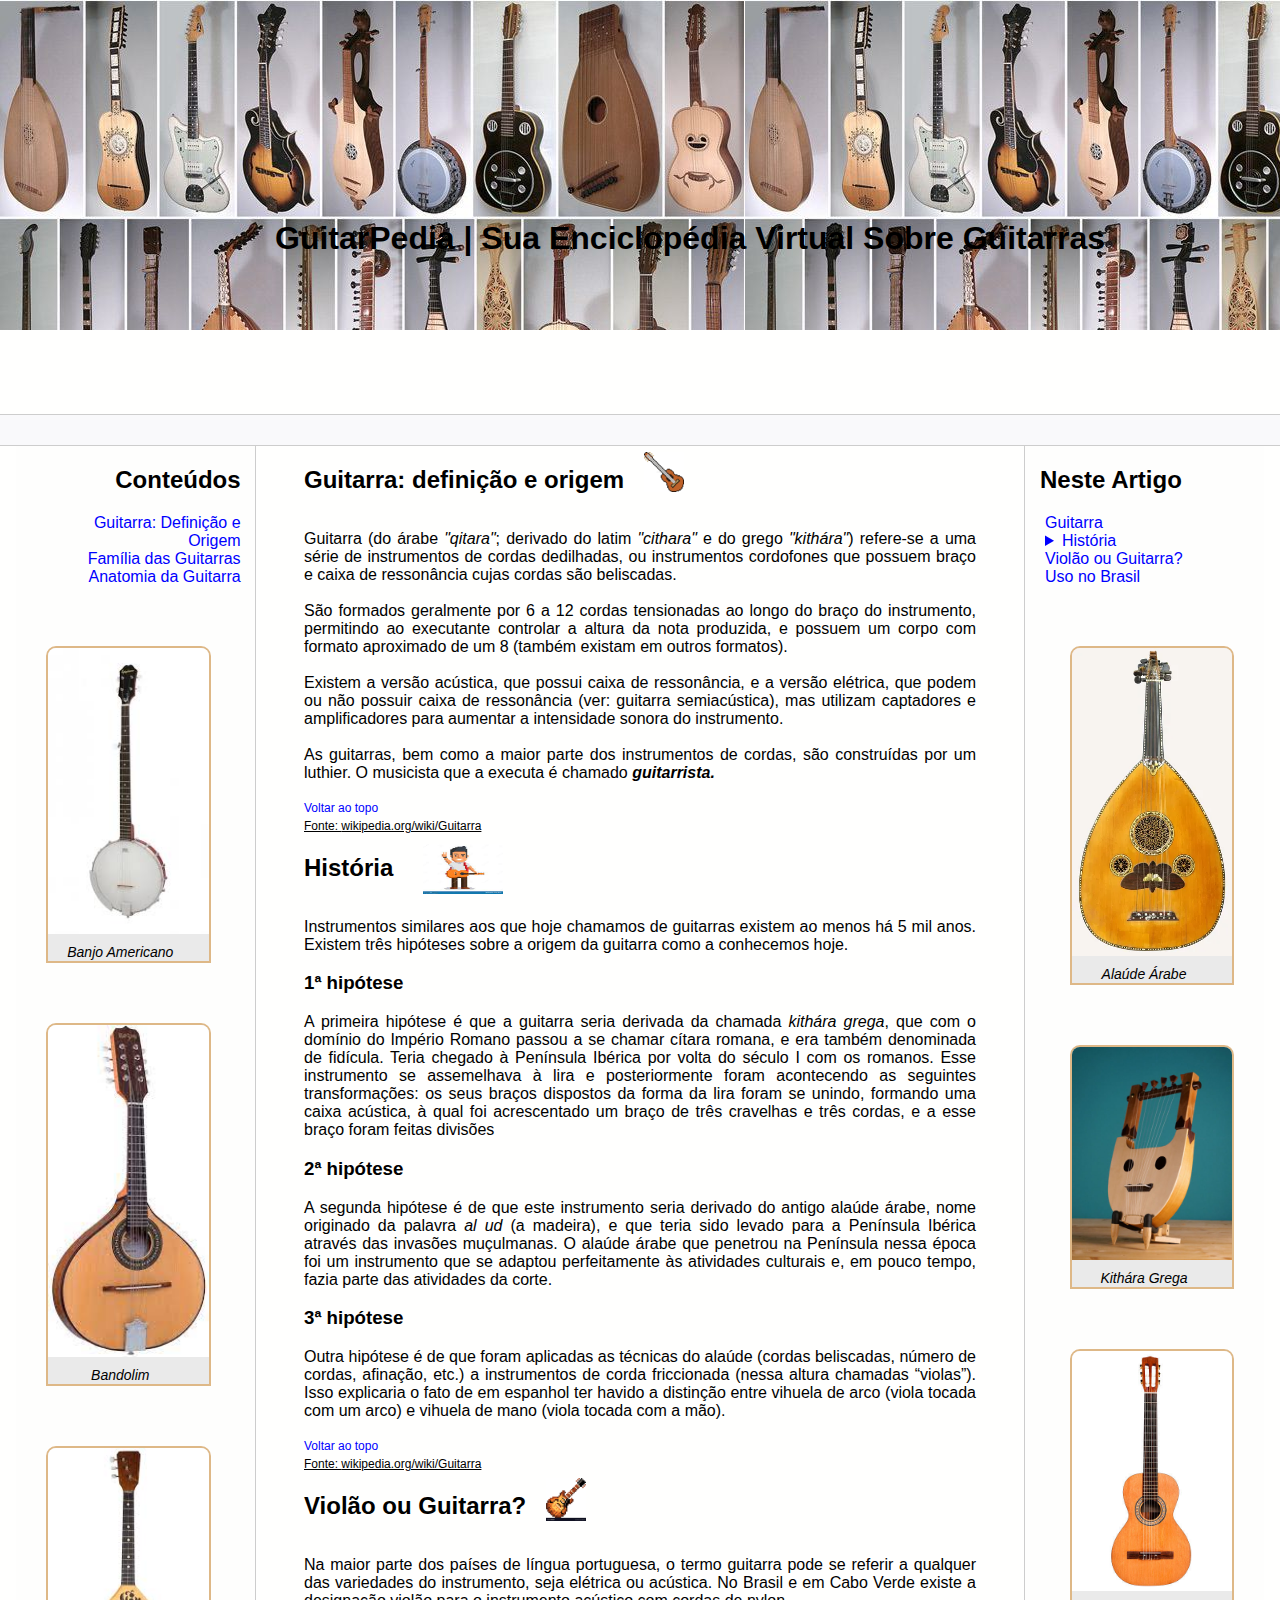
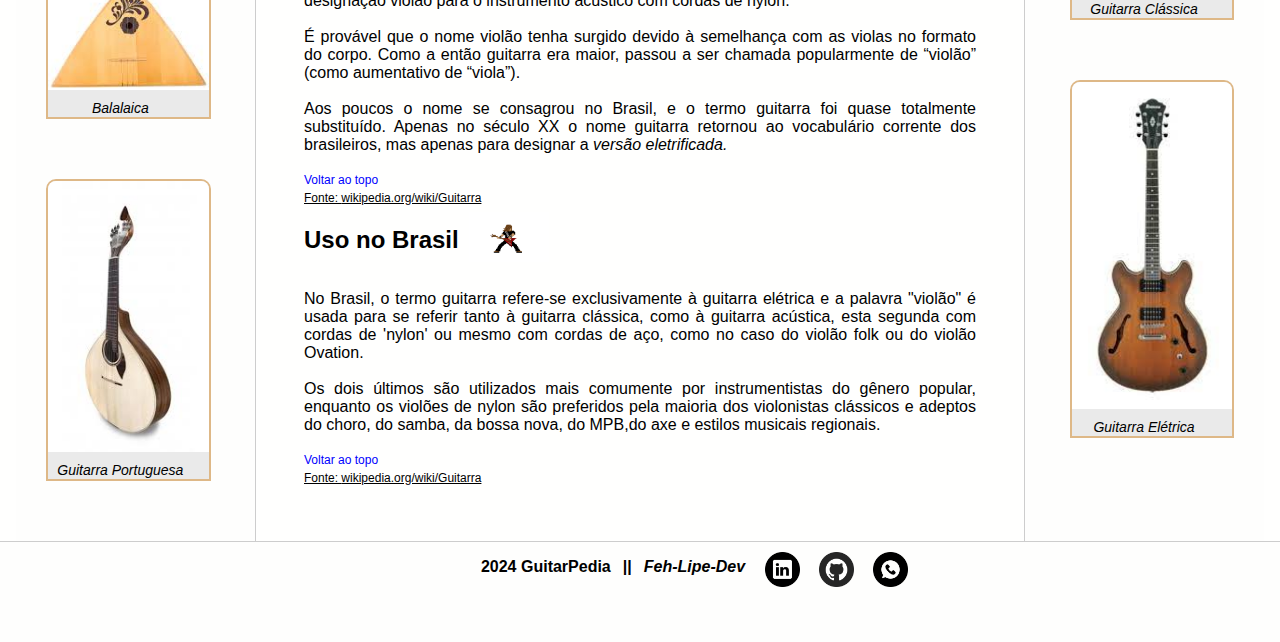
<file: index.html>
<!DOCTYPE html>
<html lang="pt-br">

<head>
    <meta charset="UTF-8">
    <meta http-equiv="X-UA-Compatible" content="IE=edge">
    <meta name="viewport" content="width=device-width, initial-scale=1.0">
    <title>GuitarPedia</title>

    <link rel="stylesheet" href="assets/css/style.css">
</head>

<body style="background-color: #fffffe;">
    <header id="header">
        <div class="mainHeader">
            <h1 class="title">
                GuitarPedia | Sua Enciclopédia Virtual Sobre Guitarras
            </h1>
        </div>
    </header>

    <div class="bar"></div>

    <div class="content">
        <nav class="sidebar">
            <h2>Conteúdos</h2>
            <ul>
                <li class="nav-link"><a href="index.html">Guitarra: Definição e Origem</a></li>
                <li class="nav-link"><a href="guitarsFamily.html">Família das Guitarras</a></li>
                <li class="nav-link"><a href="guitarPieces.html">Anatomia da Guitarra</a></li>
            </ul>
            <figure class="guitarsBox">
                <img class="guitars" src="assets/images/banjo.jpeg" title="Banjo Americano"
                    alt="imagem de um Banjo Americano">
                <figcaption>Banjo Americano</figcaption>
            </figure>
            <figure class="guitarsBox">
                <img class="guitars" src="assets/images/bandolim.jpeg" title="Bandolim" alt="imagem de um Bandolim">
                <figcaption>Bandolim</figcaption>
            </figure>
            <figure class="guitarsBox">
                <img class="guitars" src="assets/images/balalaica.jpeg" title="Balalaica" alt="imagem de uma Balalaica">
                <figcaption>Balalaica</figcaption>
            </figure>
            <figure class="guitarsBox">
                <img class="guitars" src="assets/images/guita_portuguesa.jpeg" title="Guitarra Portuguesa"
                    alt="imagem de uma Guitarra Portuguesa">
                <figcaption>Guitarra Portuguesa</figcaption>
            </figure>
        </nav>

        <main class="main">
            <div class="sub-title">
                <h2 id="guitarra">Guitarra: definição e origem</h2>
                <figure><img id="pixels" src="assets/images/classic_G.png" alt="imagem de um violão clássico pixelado"></figure>
            </div>
            <p>
                Guitarra (do árabe <i>"qitara"</i>; derivado do latim <i>"cithara"</i> e do grego <i>"kithára"</i>)
                refere-se a uma série de instrumentos de cordas dedilhadas, ou instrumentos cordofones que possuem braço
                e caixa de ressonância cujas cordas são beliscadas.<br><br>
                São formados geralmente por 6 a 12 cordas tensionadas ao longo do braço do instrumento, permitindo ao
                executante controlar a altura da nota produzida, e possuem um corpo com formato aproximado de um 8
                (também existam em outros formatos).<br><br>
                Existem a versão acústica, que possui caixa de ressonância, e a versão elétrica, que podem ou não
                possuir caixa de ressonância (ver: guitarra semiacústica), mas utilizam captadores e amplificadores para
                aumentar a intensidade sonora do instrumento.<br><br>
                As guitarras, bem como a maior parte dos instrumentos de cordas, são construídas por um luthier. O
                musicista que a executa é chamado <b><i>guitarrista.</i></b>
            </p>
            <a href="#header" class="top">Voltar ao topo</a><br>
            <span class="src">Fonte: <a target="_blank"
                    href="https://pt.wikipedia.org/wiki/Guitarra">wikipedia.org/wiki/Guitarra</a></span>

            <div class="sub-title">
                <h2 id="historia">História</h2>
                <figure></figure><img id="pixels2" src="assets/images/play_classic_G.jpeg"
                    alt="imagem de um violonista clássico pixelado"></figure>
            </div>
            <p>
                Instrumentos similares aos que hoje chamamos de guitarras existem ao menos há 5 mil anos.
                Existem três hipóteses sobre a origem da guitarra como a conhecemos hoje.
            </p>
            <h3 id="hipotese01">1ª hipótese</h3>
            <p>
                A primeira hipótese é que a guitarra seria derivada da chamada <i>kithára grega</i>, que com o domínio
                do Império Romano passou a se chamar cítara romana, e era também denominada de fidícula. Teria chegado à
                Península Ibérica por volta do século I com os romanos. Esse instrumento se assemelhava à lira e
                posteriormente foram acontecendo as seguintes transformações: os seus braços dispostos da forma da lira
                foram se unindo, formando uma caixa acústica, à qual foi acrescentado um braço de três cravelhas e três
                cordas, e a esse braço foram feitas divisões
            </p>
            <h3 id="hipotese02">2ª hipótese</h3>
            <p>
                A segunda hipótese é de que este instrumento seria derivado do antigo alaúde árabe, nome originado da
                palavra <i>al ud</i> (a madeira), e que teria sido levado para a Península Ibérica através das invasões
                muçulmanas. O alaúde árabe que penetrou na Península nessa época foi um instrumento que se adaptou
                perfeitamente às atividades culturais e, em pouco tempo, fazia parte das atividades da corte.
            </p>
            <h3 id="hipotese03">3ª hipótese</h3>
            <p>
                Outra hipótese é de que foram aplicadas as técnicas do alaúde (cordas beliscadas, número de cordas,
                afinação, etc.) a instrumentos de corda friccionada (nessa altura chamadas “violas”). Isso explicaria o
                fato de em espanhol ter havido a distinção entre vihuela de arco (viola tocada com um arco) e vihuela de
                mano (viola tocada com a mão).
            </p>
            <a href="#header" class="top">Voltar ao topo</a><br>
            <span class="src">Fonte: <a target="_blank"
                    href="https://pt.wikipedia.org/wiki/Guitarra">wikipedia.org/wiki/Guitarra</a></span>

            <div class="sub-title">
                <h2 id="violaoOuGuitarra">Violão ou Guitarra?</h2>
                <figure><img id="pixels" src="assets/images/electric_G.png" alt="imac1gem de uma guitarra elétrica pixelada"></figure>
            </div>
            <p>
                Na maior parte dos países de língua portuguesa, o termo guitarra pode se referir a qualquer das
                variedades do instrumento, seja elétrica ou acústica. No Brasil e em Cabo Verde existe a designação
                violão para o instrumento acústico com cordas de nylon.<br><br>
                É provável que o nome violão tenha surgido devido à semelhança com as violas no formato do corpo. Como a
                então guitarra era maior, passou a ser chamada popularmente de “violão” (como aumentativo de
                “viola”).<br><br>
                Aos poucos o nome se consagrou no Brasil, e o termo guitarra foi quase totalmente substituído. Apenas no
                século XX o nome guitarra retornou ao vocabulário corrente dos brasileiros, mas apenas para designar a
                <i>versão eletrificada.</i>
            </p>
            <a href="#header" class="top">Voltar ao topo</a><br>
            <span class="src">Fonte: <a target="_blank"
                    href="https://pt.wikipedia.org/wiki/Guitarra">wikipedia.org/wiki/Guitarra</a></span>

            <div class="sub-title">
                <h2 id="noBrasil">Uso no Brasil</h2>
                <figure><img id="pixels3" src="assets/images/play_electric_G.png"
                        alt="imagem de um guitarrista tocando guitarra elétrica pixelada"></figure>
            </div>
            <p>
                No Brasil, o termo guitarra refere-se exclusivamente à guitarra elétrica e a palavra "violão" é usada
                para se referir tanto à guitarra clássica, como à guitarra acústica, esta segunda com cordas de 'nylon'
                ou mesmo com cordas de aço, como no caso do violão folk ou do violão Ovation.<br><br>
                Os dois últimos são utilizados mais comumente por instrumentistas do gênero popular, enquanto os violões
                de nylon são preferidos pela maioria dos violonistas clássicos e adeptos do choro, do samba, da bossa
                nova, do MPB,do axe e estilos musicais regionais.
            </p>
            <a href="#header" class="top">Voltar ao topo</a><br>
            <span class="src">Fonte: <a target="_blank"
                    href="https://pt.wikipedia.org/wiki/Guitarra">wikipedia.org/wiki/Guitarra</a></span>
        </main>

        <aside class="anchors">
            <h2>Neste Artigo</h2>
            <ul>
                <li><a href="#guitarra">Guitarra</a></li>
                <li>
                    <details>
                        <summary>
                            <a href="#historia">História</a>
                        </summary>
                        <ul>
                            <li><a href="#hipotese01">1ª hipótese sobre a origem</a></li>
                            <li><a href="#hipotese02">2ª hipótese sobre a origem</a></li>
                            <li><a href="#hipotese03">3ª hipótese sobre a origem</a></li>
                        </ul>
                    </details>
                </li>
                <li><a href="#violaoOuGuitarra">Violão ou Guitarra?</a></li>
                <li><a href="#noBrasil">Uso no Brasil</a></li>
            </ul>
            <figure class="guitarsBox">
                <img class="guitars" src="assets/images/alaude.jpg" title="Alaúde Árabe"
                    alt="imagem de um Alaúde Árabe">
                <figcaption>Alaúde Árabe</figcaption>
            </figure>
            <figure class="guitarsBox">
                <img class="guitars" src="assets/images/kithara.jpg" title="Kithára Grega"
                    alt="imagem de uma Kithára Grega">
                <figcaption>Kithára Grega</figcaption>
            </figure>
            <figure class="guitarsBox">
                <img class="guitars" src="assets/images/guitarra_classica.jpg" title="Guitarra Clássica"
                    alt="imagem de uma Guitarra Clássica">
                <figcaption>Guitarra Clássica</figcaption>
            </figure>
            <figure class="guitarsBox">
                <img class="guitars" src="assets/images/electricG_semiAc.jpeg" title="Guitarra Elétrica"
                    alt="imagem de uma Guitarra Elétrica">
                <figcaption>Guitarra Elétrica</figcaption>
            </figure>
        </aside>
    </div>

    <footer class="footer">
        <p>2024 GuitarPedia</p><p>||</p><p><i>Feh-Lipe-Dev</i></p>
            <figure class="icons">
                <a href="https://www.linkedin.com/in/feh-lipe-dev/" target="_blank">
                    <img class="icons" src="assets/icons/linkedin_icon_blk.png" title="Linkedin de Feh-Lipe-Dev" alt="ícone do Linkedin com link para o perfil de Feh-Lipe-Dev">
                </a>
                <a href="https://github.com/Feh-Lipe-Dev" target="_blank">
                    <img class="icons" src="assets/icons/github_icon_blk.png" title="Github de Feh-Lipe-Dev" alt="ícone do Github com link para o perfil de Feh-Lipe-Dev">
                </a>
                <a href="https://wa.me/5547988217528" target="_blank">
                    <img class="icons" src="assets/icons/whatsapp_icon_blk.png" title="Whatsapp de Feh-Lipe-Dev" alt="ícone do Whatsapp com link para o contato de Feh-Lipe-Dev">
                </a>
            </figure>
    </footer>
</body>

</html>
</file>
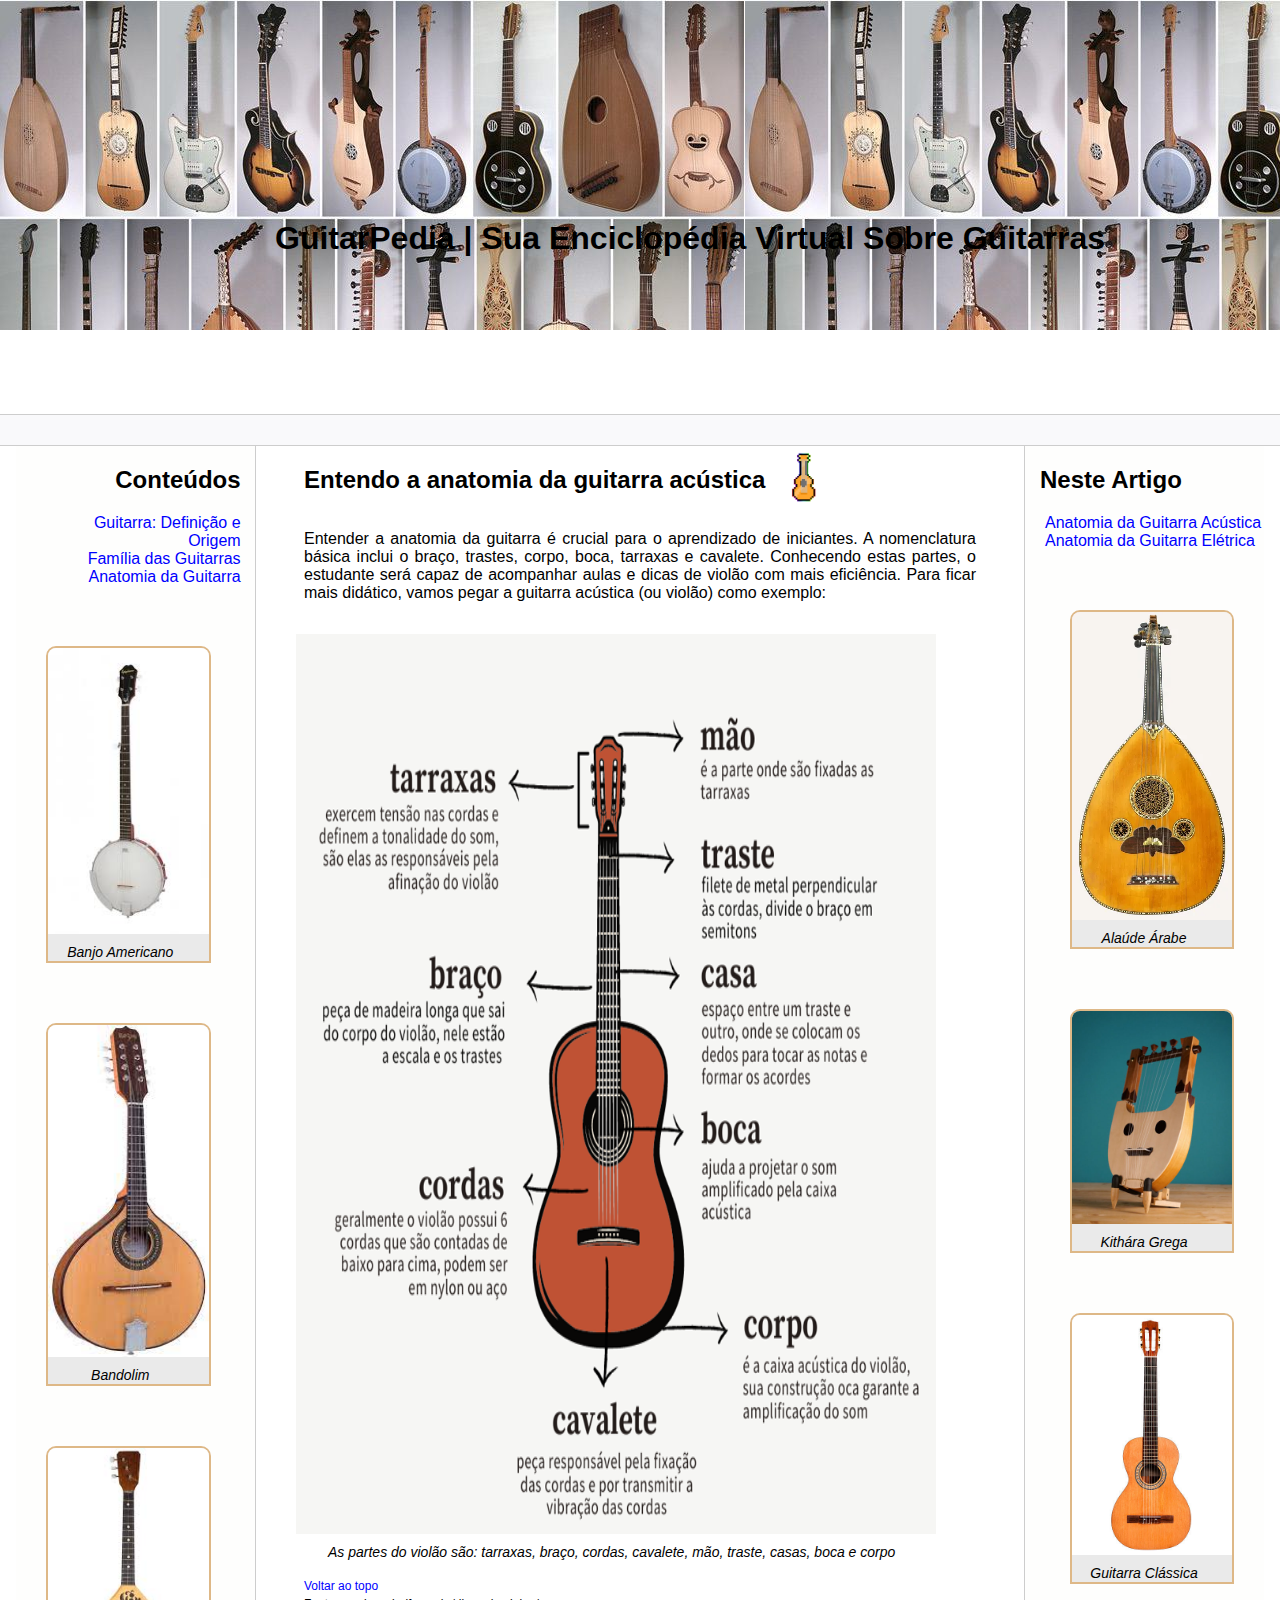
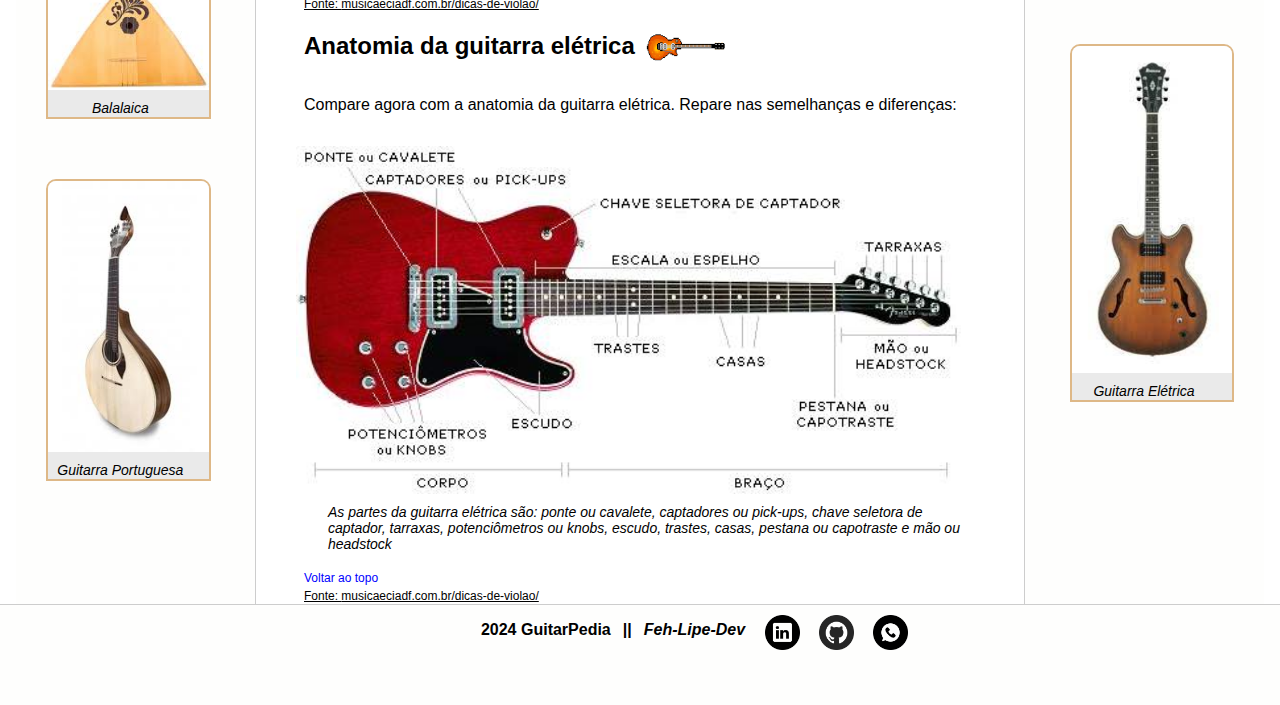
<file: guitarPieces.html>
<!DOCTYPE html>
<html lang="pt-br">

<head>
    <meta charset="UTF-8">
    <meta http-equiv="X-UA-Compatible" content="IE=edge">
    <meta name="viewport" content="width=device-width, initial-scale=1.0">
    <title>GuitarPedia</title>

    <link rel="stylesheet" href="assets/css/style.css">
</head>

<body>
    <header id="header">
        <div class="mainHeader">
            <h1 class="title">
                GuitarPedia | Sua Enciclopédia Virtual Sobre Guitarras
            </h1>
        </div>
    </header>

    <div class="bar"></div>

    <div class="content">
        <nav class="sidebar">
            <h2>Conteúdos</h2>
            <ul>
                <li class="nav-link"><a href="index.html">Guitarra: Definição e Origem</a></li>
                <li class="nav-link"><a href="guitarsFamily.html">Família das Guitarras</a></li>
                <li class="nav-link"><a href="guitarPieces.html">Anatomia da Guitarra</a></li>
            </ul>
            <figure class="guitarsBox">
                <img class="guitars" src="assets/images/banjo.jpeg" title="Banjo Americano"
                    alt="imagem de um Banjo Americano">
                <figcaption>Banjo Americano</figcaption>
            </figure>
            <figure class="guitarsBox">
                <img class="guitars" src="assets/images/bandolim.jpeg" title="Bandolim"
                    alt="imagem de um Bandolim">
                <figcaption>Bandolim</figcaption>
            </figure>
            <figure class="guitarsBox">
                <img class="guitars" src="assets/images/balalaica.jpeg" title="Balalaica"
                    alt="imagem de uma Balalaica">
                <figcaption>Balalaica</figcaption>
            </figure>
            <figure class="guitarsBox">
                <img class="guitars" src="assets/images/guita_portuguesa.jpeg" title="Guitarra Portuguesa"
                    alt="imagem de uma Guitarra Portuguesa">
                <figcaption>Guitarra Portuguesa</figcaption>
            </figure>
        </nav>

        <main class="main">
            <div class="sub-title">
                <h2 id="anatomia-violao">Entendo a anatomia da guitarra acústica</h2>
                <figure><img id="pixels" src="assets/images/cavaquinho_pixel.png" alt="iamgem de um violão clássico pixelado"></figure>
            </div>
            <p>
                Entender a anatomia da guitarra é crucial para o aprendizado de iniciantes. 
                A nomenclatura básica inclui o braço, trastes, corpo, boca, tarraxas e cavalete. 
                Conhecendo estas partes, o estudante será capaz de acompanhar aulas e dicas de violão com mais eficiência.
                Para ficar mais didático, vamos pegar a guitarra acústica (ou violão) como exemplo:
            </p>
            <div id="anatomia">
                <figure>
                    <img class="anatomia" src="assets/images/partes_do_violao.png" alt="imagem das partes de um violão todas nomeadas">
                    <figcaption>As partes do violão são: tarraxas, braço, cordas, cavalete, mão, traste, casas, boca e corpo</figcaption>
                </figure>
            </div>
            <a href="#header" class="top">Voltar ao topo</a><br>
            <span class="src">Fonte: <a target="_blank" href="https://musicaeciadf.com.br/dicas-de-violao/">musicaeciadf.com.br/dicas-de-violao/</a></span>

            <div class="sub-title">
                <h2 id="anatomina-guitarra">Anatomia da guitarra elétrica</h2>
                <figure><img id="pixels3" src="assets/images/guitar_deitada.png" alt="imagem de uma guitarra elétrica pixelada"></figure>
            </div>
            <p>
                Compare agora com a anatomia da guitarra elétrica. Repare nas semelhanças e diferenças:
            </p>
            <div id="anatomia">
                <figure>
                    <img class="anatomia-eg" src="assets/images/partes_guitarra_eletrica.png" alt="imagem das partes de uma guitarra elétrica todas nomeadas">
                    <figcaption>
                        As partes da guitarra elétrica são: ponte ou cavalete, captadores ou pick-ups, chave seletora de captador,
                        tarraxas, potenciômetros ou knobs, escudo, trastes, casas, pestana ou capotraste e mão ou headstock
                    </figcaption>

                </figure>
            </div>
            <a href="#header" class="top">Voltar ao topo</a><br>
            <span class="src">Fonte: <a target="_blank" href="https://musicaeciadf.com.br/dicas-de-violao/">musicaeciadf.com.br/dicas-de-violao/</a></span>
        </main>

        <aside class="anchors">
            <h2>Neste Artigo</h2>
            <ul>
                <li><a href="#anatomia-violao">Anatomia da Guitarra Acústica</a></li>
                <li><a href="#anatomina-guitarra">Anatomia da Guitarra Elétrica</a></li>
            </ul>
            <figure class="guitarsBox">
                <img class="guitars" src="assets/images/alaude.jpg" title="Alaúde Árabe"
                    alt="imagem de um Alaúde Árabe">
                <figcaption>Alaúde Árabe</figcaption>
            </figure>
            <figure class="guitarsBox">
                <img class="guitars" src="assets/images/kithara.jpg" title="Kithára Grega"
                    alt="imagem de uma Kithára Grega">
                <figcaption>Kithára Grega</figcaption>
            </figure>
            <figure class="guitarsBox">
                <img class="guitars" src="assets/images/guitarra_classica.jpg" title="Guitarra Clássica"
                    alt="imagem de uma Guitarra Clássica">
                <figcaption>Guitarra Clássica</figcaption>
            </figure>
            <figure class="guitarsBox">
                <img class="guitars" src="assets/images/electricG_semiAc.jpeg" title="Guitarra Elétrica"
                    alt="imagem de uma Guitarra Elétrica">
                <figcaption>Guitarra Elétrica</figcaption>
            </figure>
        </aside>
    </div>

    <footer class="footer">
        <p>2024 GuitarPedia</p><p>||</p><p><i>Feh-Lipe-Dev</i></p>
            <figure class="icons">
                <a href="https://www.linkedin.com/in/feh-lipe-dev/" target="_blank">
                    <img class="icons" src="assets/icons/linkedin_icon_blk.png" title="Linkedin de Feh-Lipe-Dev" alt="ícone do Linkedin com link para o perfil de Feh-Lipe-Dev">
                </a>
                <a href="https://github.com/Feh-Lipe-Dev" target="_blank">
                    <img class="icons" src="assets/icons/github_icon_blk.png" title="Github de Feh-Lipe-Dev" alt="ícone do Github com link para o perfil de Feh-Lipe-Dev">
                </a>
                <a href="https://wa.me/5547988217528" target="_blank">
                    <img class="icons" src="assets/icons/whatsapp_icon_blk.png" title="Whatsapp de Feh-Lipe-Dev" alt="ícone do Whatsapp com link para o contato de Feh-Lipe-Dev">
                </a>
            </figure>
    </footer>
</body>

</html>
</file>
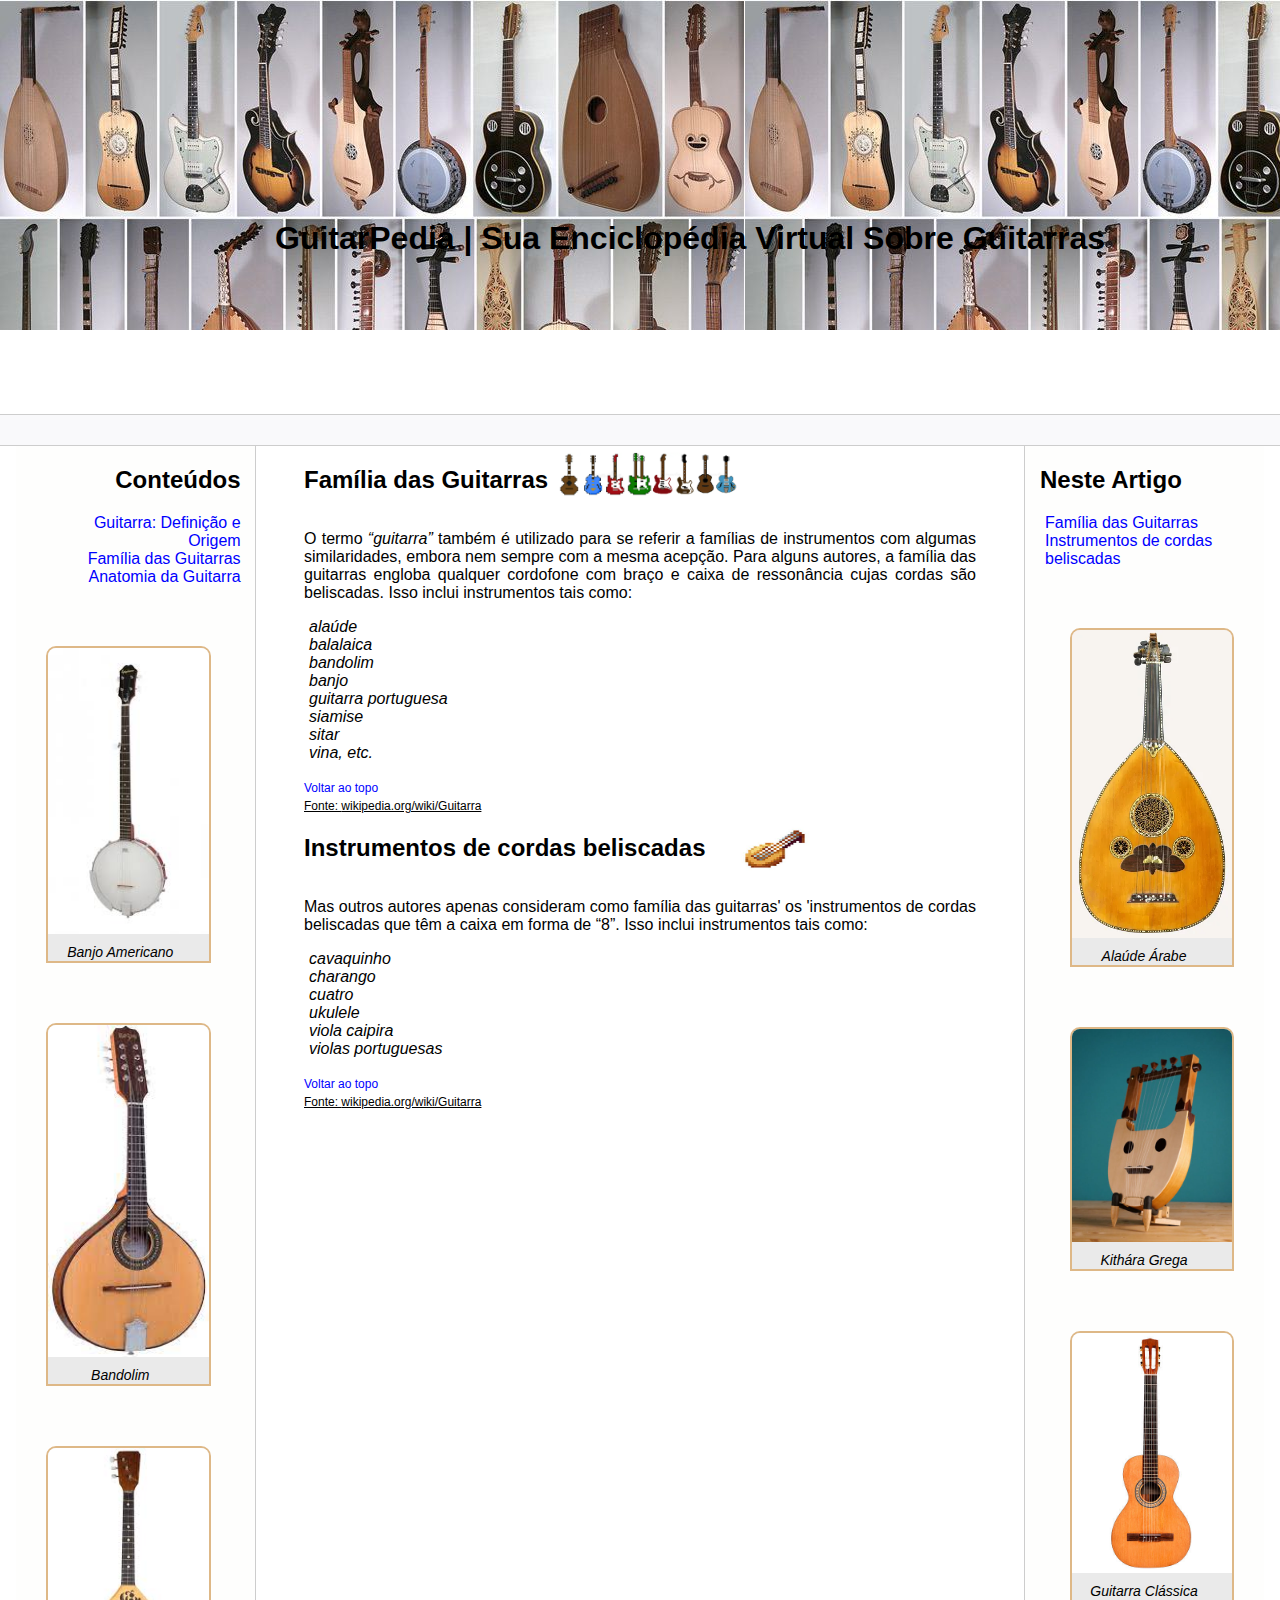
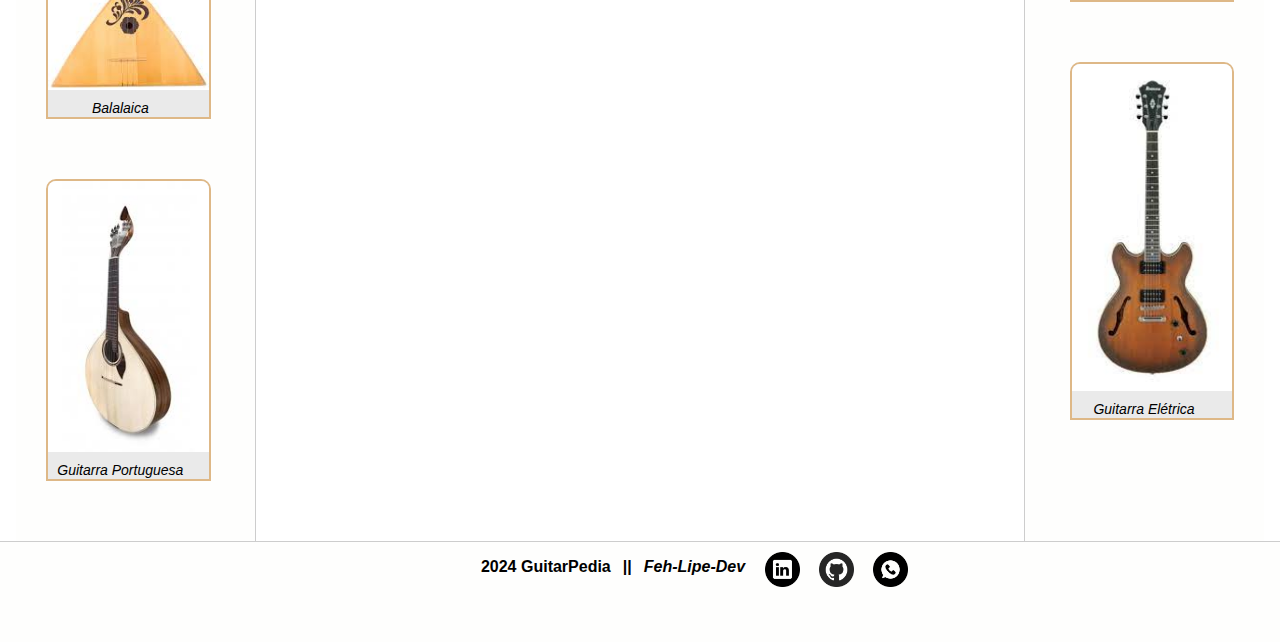
<file: guitarsFamily.html>
<!DOCTYPE html>
<html lang="pt-br">

<head>
    <meta charset="UTF-8">
    <meta http-equiv="X-UA-Compatible" content="IE=edge">
    <meta name="viewport" content="width=device-width, initial-scale=1.0">
    <title>GuitarPedia</title>

    <link rel="stylesheet" href="assets/css/style.css">
</head>

<body>
    <header id="header">
        <div class="mainHeader">
            <h1 class="title">
                GuitarPedia | Sua Enciclopédia Virtual Sobre Guitarras
            </h1>
        </div>
    </header>

    <div class="bar"></div>

    <div class="content">
        <nav class="sidebar">
            <h2>Conteúdos</h2>
            <ul>
                <li class="nav-link"><a href="index.html">Guitarra: Definição e Origem</a></li>
                <li class="nav-link"><a href="guitarsFamily.html">Família das Guitarras</a></li>
                <li class="nav-link"><a href="guitarPieces.html">Anatomia da Guitarra</a></li>
            </ul>
            <figure class="guitarsBox">
                <img class="guitars" src="assets/images/banjo.jpeg" title="Banjo Americano"
                    alt="imagem de um Banjo Americano">
                <figcaption>Banjo Americano</figcaption>
            </figure>
            <figure class="guitarsBox">
                <img class="guitars" src="assets/images/bandolim.jpeg" title="Bandolim"
                    alt="imagem de um Bandolim">
                <figcaption>Bandolim</figcaption>
            </figure>
            <figure class="guitarsBox">
                <img class="guitars" src="assets/images/balalaica.jpeg" title="Balalaica"
                    alt="imagem de uma Balalaica">
                <figcaption>Balalaica</figcaption>
            </figure>
            <figure class="guitarsBox">
                <img class="guitars" src="assets/images/guita_portuguesa.jpeg" title="Guitarra Portuguesa"
                    alt="imagem de uma Guitarra Portuguesa">
                <figcaption>Guitarra Portuguesa</figcaption>
            </figure>
        </nav>

        <main class="main">
            <div class="sub-title">
                <h2 id="family">Família das Guitarras</h2>
                <figure><img id="pixels4" src="assets/images/collection_guitars.png" alt="imagem de 8 guitarras de todos os tipos, uma ao lado da outra"></figure>
            </div>
            <p>
                O termo <i>“guitarra”</i> também é utilizado para se referir a famílias de instrumentos com algumas similaridades, embora nem sempre com a mesma acepção. Para alguns autores, a família das guitarras engloba qualquer cordofone com braço e caixa de ressonância cujas cordas são beliscadas. Isso inclui instrumentos tais como:
                <ul>
                    <i><li>alaúde</li>
                    <li>balalaica</li>
                    <li>bandolim</li>
                    <li>banjo</li>
                    <li>guitarra portuguesa</li>
                    <li>siamise</li>
                    <li>sitar</li>
                    <li>vina, etc.</li></i>
                </ul>   
            </p>
            <a href="#header" class="top">Voltar ao topo</a><br>
            <span class="src">Fonte: <a target="_blank" href="https://pt.wikipedia.org/wiki/Guitarra">wikipedia.org/wiki/Guitarra</a></span>

            <div class="sub-title">
                <h2 id="beliscadas">Instrumentos de cordas beliscadas</h2>
                <figure></figure><img id="pixels2" src="assets/images/alaude_pixel.jpeg" alt="imagem de um alaúde pixelado"></figure>
            </div>
            <p>
                Mas outros autores apenas consideram como família das guitarras' os 'instrumentos de cordas beliscadas que têm a caixa em forma de “8”. Isso inclui instrumentos tais como:
                <ul>
                    <i><li>cavaquinho</li>
                    <li>charango</li>
                    <li>cuatro</li>
                    <li>ukulele</li>
                    <li>viola caipira</li>
                    <li>violas portuguesas</li></i>
                </ul>
            </p>
            <a href="#header" class="top">Voltar ao topo</a><br>
            <span class="src">Fonte: <a target="_blank" href="https://pt.wikipedia.org/wiki/Guitarra">wikipedia.org/wiki/Guitarra</a></span>
        </main>

        <aside class="anchors">
            <h2>Neste Artigo</h2>
            <ul>
                <li><a href="#family">Família das Guitarras</a></li>
                <li><a href="#beliscadas">Instrumentos de cordas beliscadas</a></li>
            </ul>
            <figure class="guitarsBox">
                <img class="guitars" src="assets/images/alaude.jpg" title="Alaúde Árabe"
                    alt="imagem de um Alaúde Árabe">
                <figcaption>Alaúde Árabe</figcaption>
            </figure>
            <figure class="guitarsBox">
                <img class="guitars" src="assets/images/kithara.jpg" title="Kithára Grega"
                    alt="imagem de uma Kithára Grega">
                <figcaption>Kithára Grega</figcaption>
            </figure>
            <figure class="guitarsBox">
                <img class="guitars" src="assets/images/guitarra_classica.jpg" title="Guitarra Clássica"
                    alt="imagem de uma Guitarra Clássica">
                <figcaption>Guitarra Clássica</figcaption>
            </figure>
            <figure class="guitarsBox">
                <img class="guitars" src="assets/images/electricG_semiAc.jpeg" title="Guitarra Elétrica"
                    alt="imagem de uma Guitarra Elétrica">
                <figcaption>Guitarra Elétrica</figcaption>
            </figure>
        </aside>
    </div>

    <footer class="footer">
        <p>2024 GuitarPedia</p><p>||</p><p><i>Feh-Lipe-Dev</i></p>
            <figure class="icons">
                <a href="https://www.linkedin.com/in/feh-lipe-dev/" target="_blank">
                    <img class="icons" src="assets/icons/linkedin_icon_blk.png" title="Linkedin de Feh-Lipe-Dev" alt="ícone do Linkedin com link para o perfil de Feh-Lipe-Dev">
                </a>
                <a href="https://github.com/Feh-Lipe-Dev" target="_blank">
                    <img class="icons" src="assets/icons/github_icon_blk.png" title="Github de Feh-Lipe-Dev" alt="ícone do Github com link para o perfil de Feh-Lipe-Dev">
                </a>
                <a href="https://wa.me/5547988217528" target="_blank">
                    <img class="icons" src="assets/icons/whatsapp_icon_blk.png" title="Whatsapp de Feh-Lipe-Dev" alt="ícone do Whatsapp com link para o contato de Feh-Lipe-Dev">
                </a>
            </figure>
    </footer>
</body>

</html>
</file>
<file: assets/css/style.css>
body, html {
    margin: 0;
    padding: 0;
    font-family: 'Segoe UI', Tahoma, Geneva, Verdana, sans-serif;
}
ul { list-style: none; padding-left: 5px; }
a { color:blue; text-decoration: none;}
.bar {
    background-color: #f9f9fb;
    padding:15px;
    border-top: solid 1px #cdcdcd;
    border-bottom: solid 1px #cdcdcd;
}
.content {
    max-width: 1440px;
    margin: auto;
    grid-gap: 3rem;
    display: grid;
    gap: 3rem;
    grid-template-areas: "sidebar main anchors";
    grid-template-columns: minmax(0,15rem) minmax(0,2.5fr) minmax(0,15rem);
    padding-left: 1rem;
    padding-right: 1rem;
}
.footer {
    display: flex;
    justify-content: center;
    min-height: 100px;
    border-top: solid 1px #cdcdcd;
    font-size: 16px;
    font-weight: bold;
    background-color: #fefefd;
}
.anchors {
    border-left: solid 1px #cdcdcd;
    padding-left: 15px;
    background-color: #fefefd;
}
.sidebar {
    border-right: solid 1px #cdcdcd;
    text-align: end;
    padding-right: 6%;
    background-color: #fefefd;
}
p {
    text-align: justify;
}
details > summary {
    color: blue;
}
h4 {
    margin-bottom: -16px;
}
.top {
    font-size: 12px;
}
.guitars {
    width: 100%;
    border-radius: 8px 8px 0 0;
}
.guitarsBox {
    border: solid 2px burlywood;
    border-radius: 10px 10px 0 0;
    background-color: rgb(234, 234, 234);
    text-align: center;
    font-family:'Gill Sans', 'Gill Sans MT', Calibri, 'Trebuchet MS', sans-serif;
    margin: 60px 30px;
    padding: 0 0 1px 0;
}
.logo {
    width: 460px;
    height: 210px;
}
.mainHeader {
    background-image: url('./cordas_collection.jpg');
    display: flex;
    height: 36.7vh;
}
header {
    height: 46vh;
}
.title {
    display: flex;
    justify-content: space-evenly;
    width: 100%;
    margin: 220px 0 0 100px;
}
.nav-link {
    display: block;
    margin-left: 1em;
}
.src {
    font-size: 12px;
    text-decoration: underline;
    color: black;
}
span > a {
    color: black;
}
.sub-title {
    display: flex;
}
#pixels {
    width: 40px;
    margin: -10px 0 -10px -20px;
}
#pixels2 {
    width: 80px;
    height: 50px;
    margin: 10px 0 -10px -50px;
}
#pixels3 {
    width: 80px;
    height: 50px;
    margin: -10px 0 -10px -30px;
}
#pixels4 {
    width: 180px;
    margin: -10px 0 -10px -30px;
}
#anatomia {
    display: flex;
}
.anatomia {
    width: 50vw;
    height: 100vh;
    margin-left: -3rem;
}
.anatomia-eg {
    width: 52vw;
    margin-left: -3rem;
}
[href]:hover {
    text-decoration: underline;
    color: blue;
}
figcaption {
    font-size: 14px;
    font-style: oblique;
    margin-top: 6px;
    margin-left: -16px;
}
.icons {
    width: 35px;
    height: 35px;
    display: flex;
    margin: 5px 12px 0 7px;
}
footer > p {
    padding: 0 6px;
}
</file>
